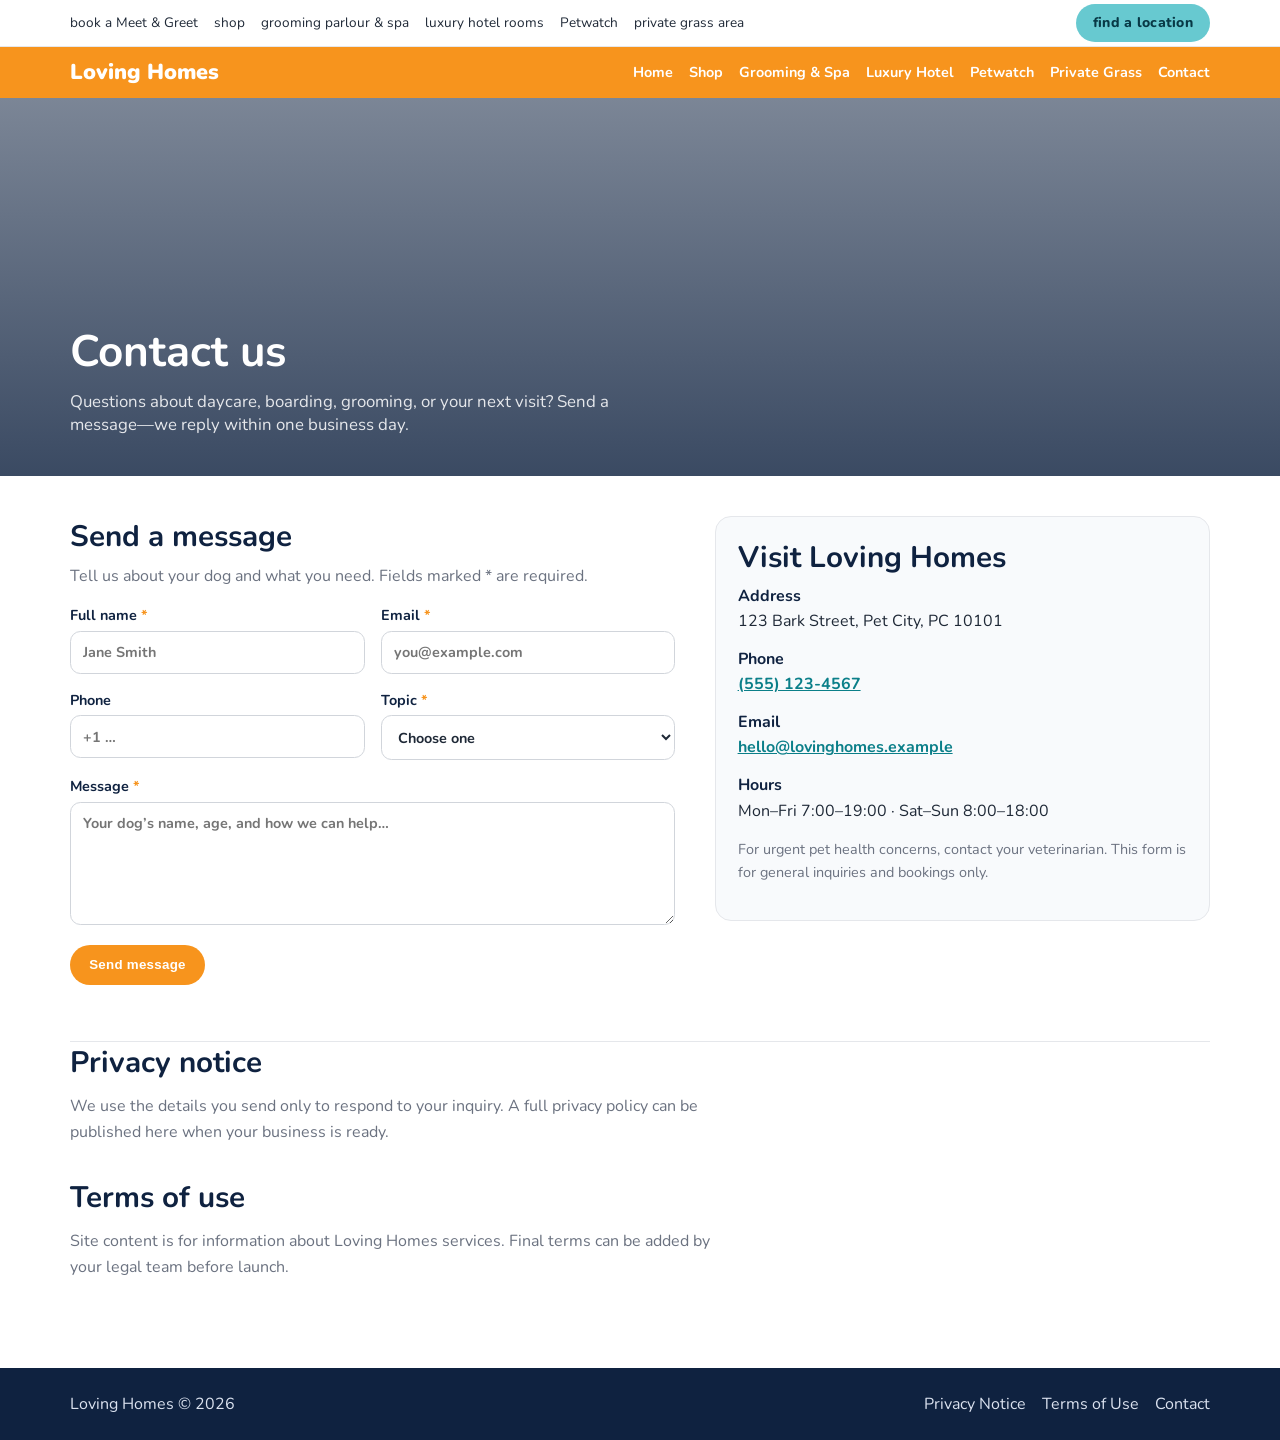
<file: loving homes website/contact.html>
<!doctype html>
<html lang="en">
  <head>
    <meta charset="UTF-8" />
    <meta name="viewport" content="width=device-width, initial-scale=1.0" />
    <title>Contact Us | Loving Homes</title>
    <link rel="preconnect" href="https://fonts.googleapis.com" />
    <link rel="preconnect" href="https://fonts.gstatic.com" crossorigin />
    <link
      href="https://fonts.googleapis.com/css2?family=Nunito:wght@400;600;700;800;900&display=swap"
      rel="stylesheet"
    />
    <link rel="stylesheet" href="./style.css" />
  </head>
  <body>
    <a class="skip-link" href="#main">Skip to content</a>

    <header class="header">
      <div class="utility">
        <div class="container utility__inner">
          <nav class="utility__nav" aria-label="Secondary">
            <a href="./index.html#book">book a Meet &amp; Greet</a>
            <a href="./shop.html">shop</a>
            <a href="./grooming-parlour-spa.html">grooming parlour &amp; spa</a>
            <a href="./luxury-hotel-rooms.html">luxury hotel rooms</a>
            <a href="./petwatch.html">Petwatch</a>
            <a href="./private-grass-area.html">private grass area</a>
          </nav>
          <a class="btn btn--small btn--sky" href="./contact.html">find a location</a>
        </div>
      </div>

      <div class="mainnav">
        <div class="container mainnav__inner">
          <a href="./index.html" class="brand">Loving Homes</a>
          <button class="menu-toggle" aria-expanded="false" aria-controls="main-menu">menu</button>
          <nav class="mainnav__menu" id="main-menu" aria-label="Primary">
            <a href="./index.html">Home</a>
            <a href="./shop.html">Shop</a>
            <a href="./grooming-parlour-spa.html">Grooming &amp; Spa</a>
            <a href="./luxury-hotel-rooms.html">Luxury Hotel</a>
            <a href="./petwatch.html">Petwatch</a>
            <a href="./private-grass-area.html">Private Grass</a>
            <a href="./contact.html" aria-current="page">Contact</a>
          </nav>
        </div>
      </div>
    </header>

    <main id="main">
      <section
        class="page-hero"
        style="background-image: url('https://images.unsplash.com/photo-1556761175-5973dc0af32e?auto=format&fit=crop&w=1800&q=80')"
      >
        <div class="page-hero__overlay" aria-hidden="true"></div>
        <div class="container">
          <h1>Contact us</h1>
          <p>
            Questions about daycare, boarding, grooming, or your next visit? Send a message—we
            reply within one business day.
          </p>
        </div>
      </section>

      <div class="container page-body contact-layout" id="form">
        <div class="contact-panel">
          <h2>Send a message</h2>
          <p class="contact-lead">
            Tell us about your dog and what you need. Fields marked <span aria-hidden="true">*</span> are
            required.
          </p>

          <div class="contact-thanks" data-contact-thanks hidden role="status">
            Thank you—your message has been noted. (This demo does not send email; connect the form
            to your server or a form service when you go live.)
          </div>

          <form class="contact-form" data-contact-form novalidate>
            <div class="form-row">
              <label class="form-field">
                <span class="form-label">Full name <span class="req" aria-hidden="true">*</span></span>
                <input type="text" name="name" autocomplete="name" required placeholder="Jane Smith" />
              </label>
              <label class="form-field">
                <span class="form-label">Email <span class="req" aria-hidden="true">*</span></span>
                <input type="email" name="email" autocomplete="email" required placeholder="you@example.com" />
              </label>
            </div>
            <div class="form-row">
              <label class="form-field">
                <span class="form-label">Phone</span>
                <input type="tel" name="phone" autocomplete="tel" placeholder="+1 …" />
              </label>
              <label class="form-field">
                <span class="form-label">Topic <span class="req" aria-hidden="true">*</span></span>
                <select name="topic" required>
                  <option value="">Choose one</option>
                  <option>Daycare</option>
                  <option>Boarding / luxury hotel</option>
                  <option>Grooming &amp; spa</option>
                  <option>Petwatch</option>
                  <option>Private grass area</option>
                  <option>Shop</option>
                  <option>Other</option>
                </select>
              </label>
            </div>
            <label class="form-field">
              <span class="form-label">Message <span class="req" aria-hidden="true">*</span></span>
              <textarea name="message" rows="5" required placeholder="Your dog’s name, age, and how we can help…"></textarea>
            </label>
            <button type="submit" class="btn btn--orange contact-submit">Send message</button>
          </form>
        </div>

        <aside class="contact-aside" aria-label="Location and hours">
          <h2>Visit Loving Homes</h2>
          <ul class="contact-details">
            <li>
              <strong>Address</strong>
              <span>123 Bark Street, Pet City, PC 10101</span>
            </li>
            <li>
              <strong>Phone</strong>
              <a href="tel:+15551234567">(555) 123-4567</a>
            </li>
            <li>
              <strong>Email</strong>
              <a href="mailto:hello@lovinghomes.example">hello@lovinghomes.example</a>
            </li>
            <li>
              <strong>Hours</strong>
              <span>Mon–Fri 7:00–19:00 · Sat–Sun 8:00–18:00</span>
            </li>
          </ul>
          <p class="contact-note">
            For urgent pet health concerns, contact your veterinarian. This form is for general
            inquiries and bookings only.
          </p>
        </aside>
      </div>

      <div class="container page-body contact-legal">
        <section id="privacy">
          <h2>Privacy notice</h2>
          <p>
            We use the details you send only to respond to your inquiry. A full privacy policy can
            be published here when your business is ready.
          </p>
        </section>
        <section id="terms">
          <h2>Terms of use</h2>
          <p>
            Site content is for information about Loving Homes services. Final terms can be added by
            your legal team before launch.
          </p>
        </section>
      </div>
    </main>

    <footer class="footer">
      <div class="container footer__inner">
        <p>Loving Homes &copy; 2026</p>
        <nav aria-label="Footer">
          <a href="./contact.html#privacy">Privacy Notice</a>
          <a href="./contact.html#terms">Terms of Use</a>
          <a href="./contact.html">Contact</a>
        </nav>
      </div>
    </footer>

    <script src="./script.js"></script>
  </body>
</html>
</file>
<file: loving homes website/style.css>
:root {
  --container: 1140px;
  --orange: #f7941d;
  --teal: #67c9d0;
  --navy: #0f2240;
  --ink: #1f2937;
  --muted: #6b7280;
  --bg: #f8fafc;
}

* {
  box-sizing: border-box;
}

body {
  margin: 0;
  font-family: "Nunito", system-ui, Arial, sans-serif;
  color: var(--ink);
  background: #fff;
}

.header {
  position: relative;
  z-index: 30;
}

a {
  color: inherit;
  text-decoration: none;
}

img {
  max-width: 100%;
  display: block;
}

.container {
  width: min(var(--container), calc(100% - 2rem));
  margin-inline: auto;
}

.skip-link {
  position: absolute;
  left: -10000px;
  top: 0;
  background: #111827;
  color: #fff;
  padding: 0.65rem 0.9rem;
  border-radius: 0.5rem;
}

.skip-link:focus {
  left: 0.75rem;
  top: 0.75rem;
  z-index: 100;
}

.btn {
  display: inline-flex;
  align-items: center;
  justify-content: center;
  border-radius: 999px;
  border: 1px solid transparent;
  font-weight: 800;
  letter-spacing: 0.02em;
  transition: 0.2s ease;
}

.btn:hover {
  transform: translateY(-1px);
}

.btn--small {
  padding: 0.55rem 1rem;
  font-size: 0.875rem;
}

.btn--orange {
  background: var(--orange);
  color: #fff;
  padding: 0.8rem 1.2rem;
}

.btn--sky {
  background: var(--teal);
  color: #083946;
}

.btn--outline {
  border-color: #fff;
  color: #fff;
  padding: 0.8rem 1.2rem;
}

.btn--dark {
  background: var(--navy);
  color: #fff;
  padding: 0.8rem 1.2rem;
}

.utility {
  border-bottom: 1px solid #e5e7eb;
}

.utility__inner {
  min-height: 2.85rem;
  display: flex;
  align-items: center;
  justify-content: space-between;
  gap: 1rem;
}

.utility__nav {
  display: flex;
  gap: 1rem;
  font-size: 0.85rem;
}

.mainnav {
  background: var(--orange);
  color: #fff;
}

.mainnav__inner {
  min-height: 3.2rem;
  display: flex;
  align-items: center;
  gap: 1.2rem;
}

.brand {
  font-weight: 900;
  font-size: 1.35rem;
  margin-right: auto;
}

.mainnav__menu {
  display: flex;
  gap: 1rem;
  font-weight: 700;
  font-size: 0.9rem;
}

.menu-toggle {
  display: none;
  background: transparent;
  border: 1px solid rgba(255, 255, 255, 0.65);
  color: #fff;
  border-radius: 999px;
  font-weight: 700;
  padding: 0.4rem 0.75rem;
}

.hero {
  min-height: 72vh;
  position: relative;
  display: grid;
  align-items: center;
  color: #fff;
  background-image: url("https://images.unsplash.com/photo-1601758177266-bc599de87707?auto=format&fit=crop&w=1880&q=80");
  background-size: cover;
  background-position: center;
}

.hero__overlay {
  position: absolute;
  inset: 0;
  background: linear-gradient(120deg, rgba(15, 34, 64, 0.78), rgba(15, 34, 64, 0.42));
}

.hero__content {
  position: relative;
  max-width: 42rem;
  padding: 4rem 0;
}

.hero__eyebrow {
  margin: 0 0 0.35rem;
  font-weight: 800;
  color: #ffd38d;
}

.hero h1 {
  margin: 0;
  font-size: clamp(2rem, 4vw, 3.45rem);
  line-height: 1.12;
}

.hero p {
  margin: 1rem 0 0;
  font-size: 1.075rem;
  color: #e5e7eb;
}

.hero__actions {
  margin-top: 1.5rem;
  display: flex;
  flex-wrap: wrap;
  gap: 0.75rem;
}

.feature-grid {
  margin-top: -2.25rem;
  position: relative;
  z-index: 2;
  display: grid;
  grid-template-columns: repeat(4, minmax(0, 1fr));
  gap: 1rem;
}

.feature-grid article {
  background: #fff;
  border-radius: 1rem;
  padding: 1rem;
  box-shadow: 0 12px 28px rgba(15, 23, 42, 0.08);
}

.feature-grid h3 {
  margin-top: 0;
  margin-bottom: 0.45rem;
  color: var(--navy);
}

.feature-grid p {
  margin: 0;
  color: var(--muted);
  font-size: 0.95rem;
}

.feature-grid a {
  margin-top: 0.75rem;
  display: inline-block;
  color: #0a7a87;
  font-weight: 700;
}

.services {
  padding: 4.25rem 0 1rem;
}

.services h2,
.testimonials h2,
.blog h2,
.app-banner h2 {
  color: var(--navy);
  font-size: clamp(1.6rem, 3vw, 2.4rem);
  margin: 0 0 1rem;
}

.services__cards {
  display: grid;
  grid-template-columns: repeat(3, minmax(0, 1fr));
  gap: 1rem;
}

.service {
  border-radius: 1rem;
  overflow: hidden;
  border: 1px solid #e5e7eb;
  background: #fff;
}

.service img {
  height: 220px;
  object-fit: cover;
  width: 100%;
}

.service__body {
  padding: 1rem;
}

.service h3 {
  margin: 0;
}

.service p {
  color: var(--muted);
  margin: 0.5rem 0 0.75rem;
}

.service a {
  color: #0b7f89;
  font-weight: 800;
}

.stats {
  background: var(--orange);
  color: #fff;
  margin: 2.5rem 0 0;
}

.stats__inner {
  min-height: 9rem;
  display: grid;
  grid-template-columns: repeat(3, minmax(0, 1fr));
  text-align: center;
}

.stats strong {
  display: block;
  font-size: clamp(1.75rem, 3.6vw, 2.8rem);
  font-weight: 900;
  padding-top: 1.8rem;
}

.stats span {
  opacity: 0.95;
}

.testimonials {
  padding: 3.5rem 0 1rem;
}

.section-head {
  display: flex;
  justify-content: space-between;
  align-items: center;
  gap: 0.75rem;
}

.testimonial-controls {
  display: flex;
  gap: 0.4rem;
}

.control-btn {
  border: 0;
  width: 2.3rem;
  height: 2.3rem;
  border-radius: 999px;
  font-size: 1rem;
  background: #e5e7eb;
  cursor: pointer;
}

.testimonial-track {
  position: relative;
  min-height: 10rem;
}

.testimonial {
  position: absolute;
  inset: 0;
  border: 1px solid #e5e7eb;
  border-radius: 0.9rem;
  padding: 1.1rem 1.2rem;
  background: #fff;
  opacity: 0;
  transform: translateY(8px);
  transition: 0.25s ease;
}

.testimonial.is-active {
  opacity: 1;
  transform: translateY(0);
}

.testimonial p {
  margin: 0;
  font-size: 1.03rem;
}

.testimonial h4 {
  margin: 0.9rem 0 0;
  color: var(--navy);
}

.blog {
  padding: 3.8rem 0 4rem;
}

.blog__grid {
  display: grid;
  grid-template-columns: repeat(3, minmax(0, 1fr));
  gap: 1rem;
}

.blog__grid article {
  padding: 1rem;
  border-radius: 1rem;
  background: var(--bg);
}

.blog__grid h3 {
  margin-top: 0;
}

.blog__grid a {
  font-weight: 800;
  color: #0b7f89;
}

.app-banner {
  background: #e9f8fa;
}

.app-banner__inner {
  min-height: 11rem;
  display: flex;
  align-items: center;
  justify-content: space-between;
  gap: 1rem;
  padding: 1rem 0;
}

.app-banner p {
  margin: 0;
  color: var(--muted);
}

.app-banner__actions {
  display: flex;
  flex-wrap: wrap;
  gap: 0.55rem;
}

.footer {
  background: var(--navy);
  color: #dbe2ef;
  margin-top: 0;
}

.footer__inner {
  min-height: 4.5rem;
  display: flex;
  align-items: center;
  justify-content: space-between;
  gap: 1rem;
}

.footer nav {
  display: flex;
  gap: 1rem;
}

/* Inner pages */
.page-hero {
  position: relative;
  min-height: 42vh;
  display: grid;
  align-items: end;
  color: #fff;
  background-size: cover;
  background-position: center;
}

.page-hero__overlay {
  position: absolute;
  inset: 0;
  background: linear-gradient(180deg, rgba(15, 34, 64, 0.55), rgba(15, 34, 64, 0.82));
}

.page-hero .container {
  position: relative;
  padding: 3rem 0 2.5rem;
}

.page-hero h1 {
  margin: 0;
  font-size: clamp(1.85rem, 4vw, 2.75rem);
  max-width: 32rem;
  line-height: 1.15;
}

.page-hero p {
  margin: 0.75rem 0 0;
  max-width: 36rem;
  color: #e5e7eb;
  font-size: 1.05rem;
}

.page-body {
  padding: 2.5rem 0 3.5rem;
}

.page-body h2 {
  color: var(--navy);
  font-size: clamp(1.35rem, 2.5vw, 1.85rem);
  margin: 2rem 0 0.75rem;
}

.page-body h2:first-child {
  margin-top: 0;
}

.page-body p {
  margin: 0 0 1rem;
  color: var(--muted);
  line-height: 1.6;
  max-width: 42rem;
}

.page-split {
  display: grid;
  grid-template-columns: 1fr 1fr;
  gap: 2rem;
  align-items: center;
  margin: 2.5rem 0;
}

.page-split img {
  width: 100%;
  height: 320px;
  object-fit: cover;
  border-radius: 1rem;
  border: 1px solid #e5e7eb;
}

.page-split--reverse .page-split__text {
  order: 2;
}

.page-split--reverse img {
  order: 1;
}

.shop-grid {
  display: grid;
  grid-template-columns: repeat(3, minmax(0, 1fr));
  gap: 1.25rem;
  margin-top: 1.5rem;
}

.product-card {
  border: 1px solid #e5e7eb;
  border-radius: 1rem;
  overflow: hidden;
  background: #fff;
  box-shadow: 0 8px 24px rgba(15, 23, 42, 0.06);
}

.product-card img {
  width: 100%;
  height: 200px;
  object-fit: cover;
}

.product-card__body {
  padding: 1rem;
}

.product-card h3 {
  margin: 0 0 0.35rem;
  font-size: 1.05rem;
  color: var(--navy);
}

.product-card p {
  margin: 0;
  font-size: 0.9rem;
  color: var(--muted);
}

.product-card .price {
  margin-top: 0.65rem;
  font-weight: 800;
  color: var(--orange);
}

/* Contact page */
.contact-layout {
  display: grid;
  grid-template-columns: minmax(0, 1.1fr) minmax(0, 0.9fr);
  gap: 2.5rem;
  align-items: start;
}

.contact-panel h2,
.contact-aside h2 {
  margin: 0 0 0.5rem;
  color: var(--navy);
  font-size: clamp(1.35rem, 2.5vw, 1.85rem);
}

.contact-lead {
  margin: 0 0 1.25rem;
  color: var(--muted);
  max-width: none;
}

.contact-thanks {
  margin-bottom: 1rem;
  padding: 0.85rem 1rem;
  border-radius: 0.75rem;
  background: #ecfdf5;
  border: 1px solid #a7f3d0;
  color: #065f46;
  font-weight: 600;
}

.contact-form {
  display: flex;
  flex-direction: column;
  gap: 1rem;
}

.form-row {
  display: grid;
  grid-template-columns: 1fr 1fr;
  gap: 1rem;
}

.form-field {
  display: flex;
  flex-direction: column;
  gap: 0.35rem;
  font-weight: 700;
  color: var(--navy);
  font-size: 0.9rem;
}

.form-label .req {
  color: var(--orange);
}

.contact-form input,
.contact-form select,
.contact-form textarea {
  font: inherit;
  padding: 0.65rem 0.75rem;
  border-radius: 0.65rem;
  border: 1px solid #d1d5db;
  background: #fff;
  color: var(--ink);
}

.contact-form input:focus,
.contact-form select:focus,
.contact-form textarea:focus {
  outline: 2px solid var(--teal);
  outline-offset: 1px;
  border-color: transparent;
}

.contact-form textarea {
  resize: vertical;
  min-height: 120px;
}

.contact-submit {
  align-self: flex-start;
  margin-top: 0.25rem;
  border: 0;
  cursor: pointer;
}

.contact-aside {
  background: var(--bg);
  border: 1px solid #e5e7eb;
  border-radius: 1rem;
  padding: 1.25rem 1.35rem;
}

.contact-details {
  list-style: none;
  margin: 0;
  padding: 0;
}

.contact-details li {
  margin-bottom: 1rem;
}

.contact-details strong {
  display: block;
  color: var(--navy);
  margin-bottom: 0.2rem;
}

.contact-details a {
  color: #0b7f89;
  font-weight: 700;
  text-decoration: underline;
}

.contact-note {
  margin: 0;
  font-size: 0.9rem;
  color: var(--muted);
  max-width: none;
}

.contact-legal {
  padding-top: 0;
  border-top: 1px solid #e5e7eb;
}

.contact-legal section {
  margin-bottom: 2rem;
}

.contact-legal h2 {
  margin-top: 0;
}

@media (max-width: 980px) {
  .feature-grid,
  .services__cards,
  .blog__grid,
  .shop-grid {
    grid-template-columns: repeat(2, minmax(0, 1fr));
  }

  .page-split {
    grid-template-columns: 1fr;
  }

  .page-split--reverse .page-split__text,
  .page-split--reverse img {
    order: unset;
  }

  .contact-layout {
    grid-template-columns: 1fr;
  }

  .form-row {
    grid-template-columns: 1fr;
  }
}

@media (max-width: 760px) {
  .utility__nav {
    display: none;
  }

  .menu-toggle {
    display: block;
    margin-left: auto;
  }

  .mainnav__menu {
    position: absolute;
    top: 6.1rem;
    left: 1rem;
    right: 1rem;
    flex-direction: column;
    background: #f48f18;
    border-radius: 0.75rem;
    padding: 0.85rem;
    display: none;
  }

  .mainnav__menu.is-open {
    display: flex;
  }

  .feature-grid,
  .services__cards,
  .blog__grid,
  .stats__inner,
  .shop-grid {
    grid-template-columns: 1fr;
  }

  .app-banner__inner,
  .footer__inner {
    flex-direction: column;
    align-items: flex-start;
    padding: 1.2rem 0;
  }
}
</file>
